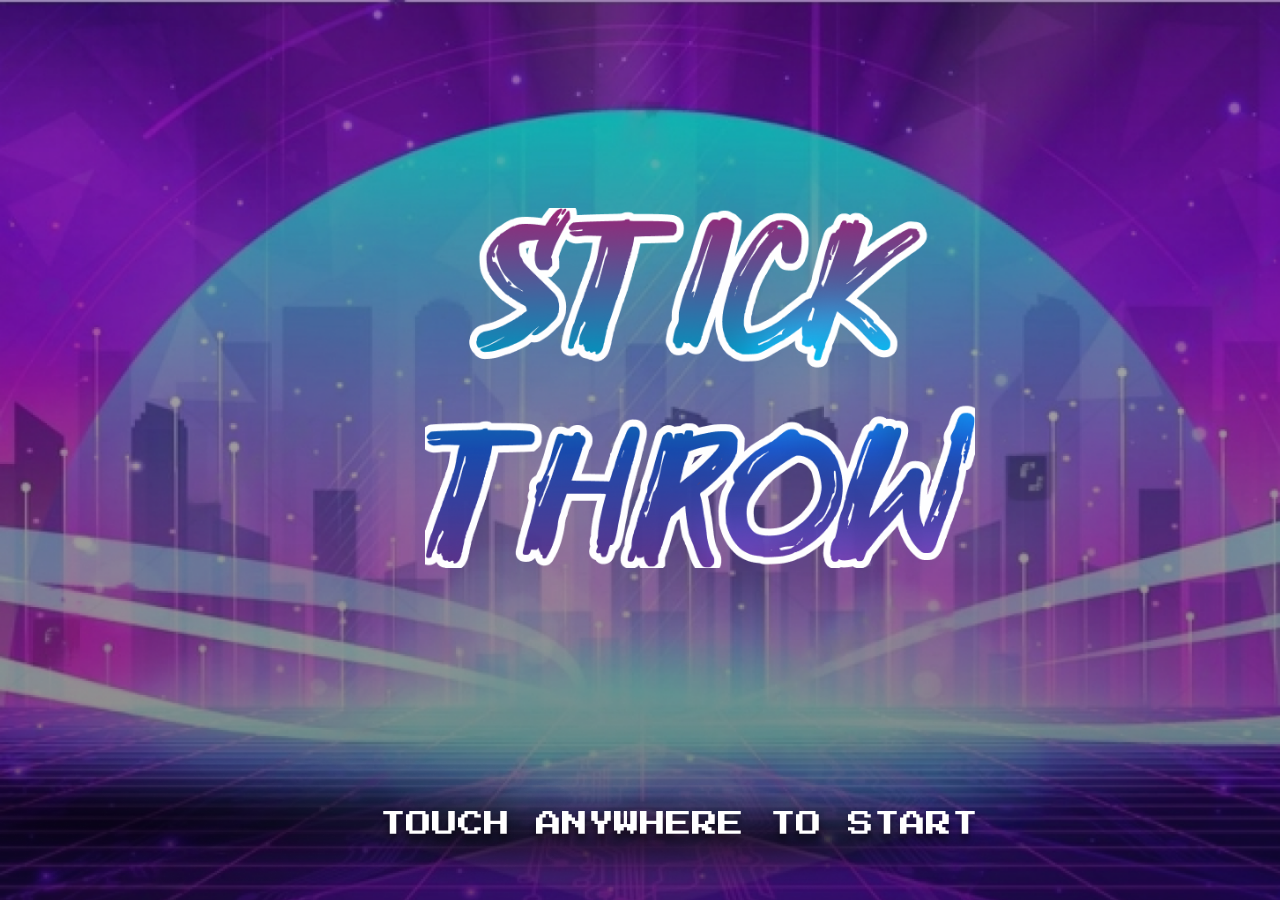
<file: index.html>
<!DOCTYPE html>
<html lang="en">
<head>
    <meta charset="UTF-8">
    <meta name="viewport" content="width=device-width, initial-scale=1.0">
    <title>start</title>
    <link rel="stylesheet" href="./first.css">
</head>
<body id="click">
<img id="logo" src="./assets/STICK THROW.png" alt="">
<img id="sh" src="./assets/Ellipse 1.png" alt="">
<img id="text" src="./assets/TOUCH ANYWHERE TO START.png" alt="">


</body>
<script src="./first.js"></script>
</html>
</file>
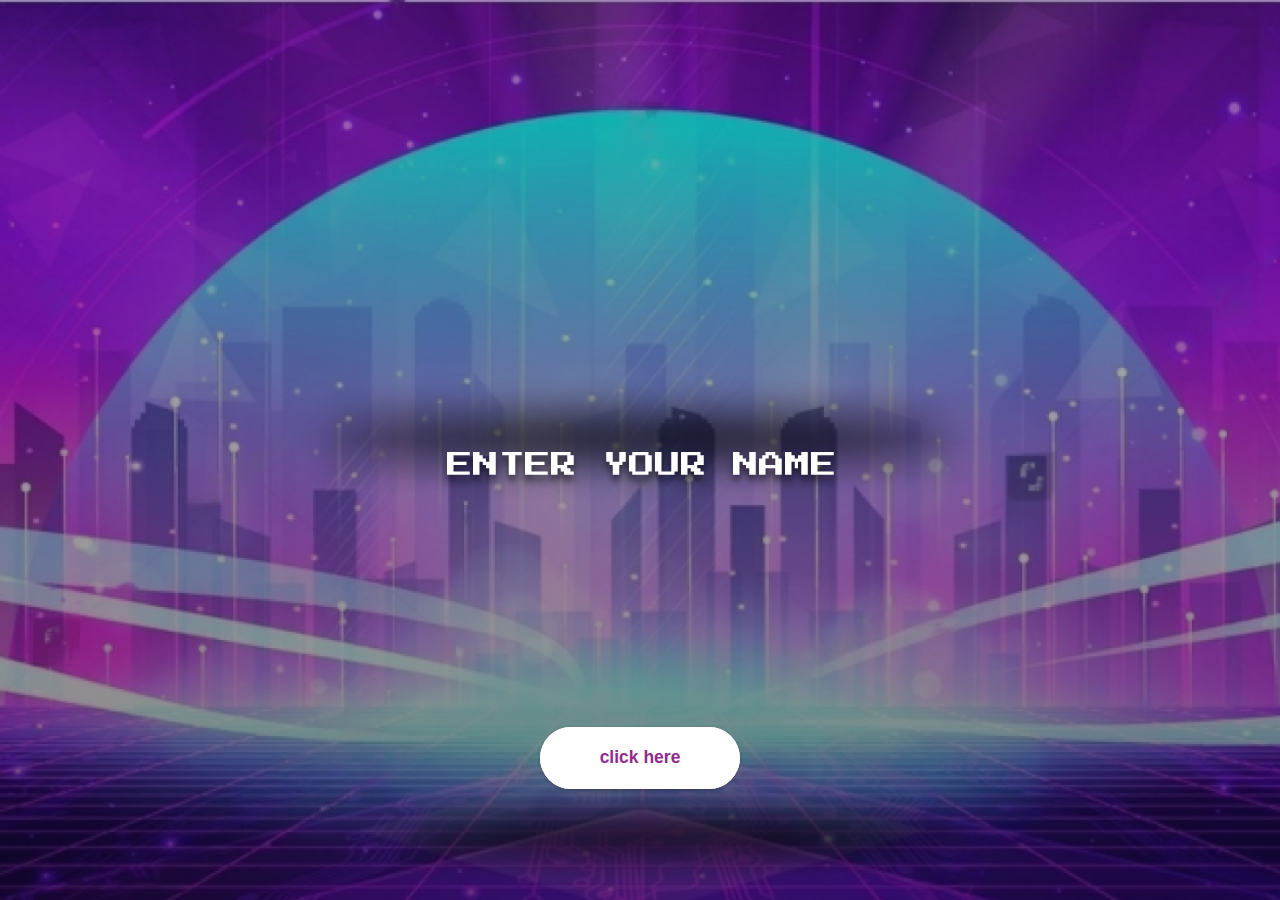
<file: name.html>
<!DOCTYPE html>
<html lang="en">
<head>
    <meta charset="UTF-8">
    <meta name="viewport" content="width=device-width, initial-scale=1.0">
    <title>name</title>
    <link rel="stylesheet" href="namce.css">
</head>
<body>
    <img id="sh" src="./assets/ENTER YOUR NAME.png" alt="">
    <img id="n" src="./assets/Ellipse 1.png" alt="">
    
    <input class="c-checkbox" type="checkbox" id="checkbox">
    <div class="c-formContainer">
        <form class="c-form" id="nameForm" >
            <input class="c-form__input" id="nameInput" placeholder="Enter" type="text" required>
            <label class="c-form__buttonLabel">
                <button class="c-form__button" type="button" id="submitBtn">Submit</button>
            </label>
            <label class="c-form__toggle" for="checkbox" data-title="click here"></label>
        </form>
    </div>
</body>
<script src="name.js"></script>
</html>
</file>
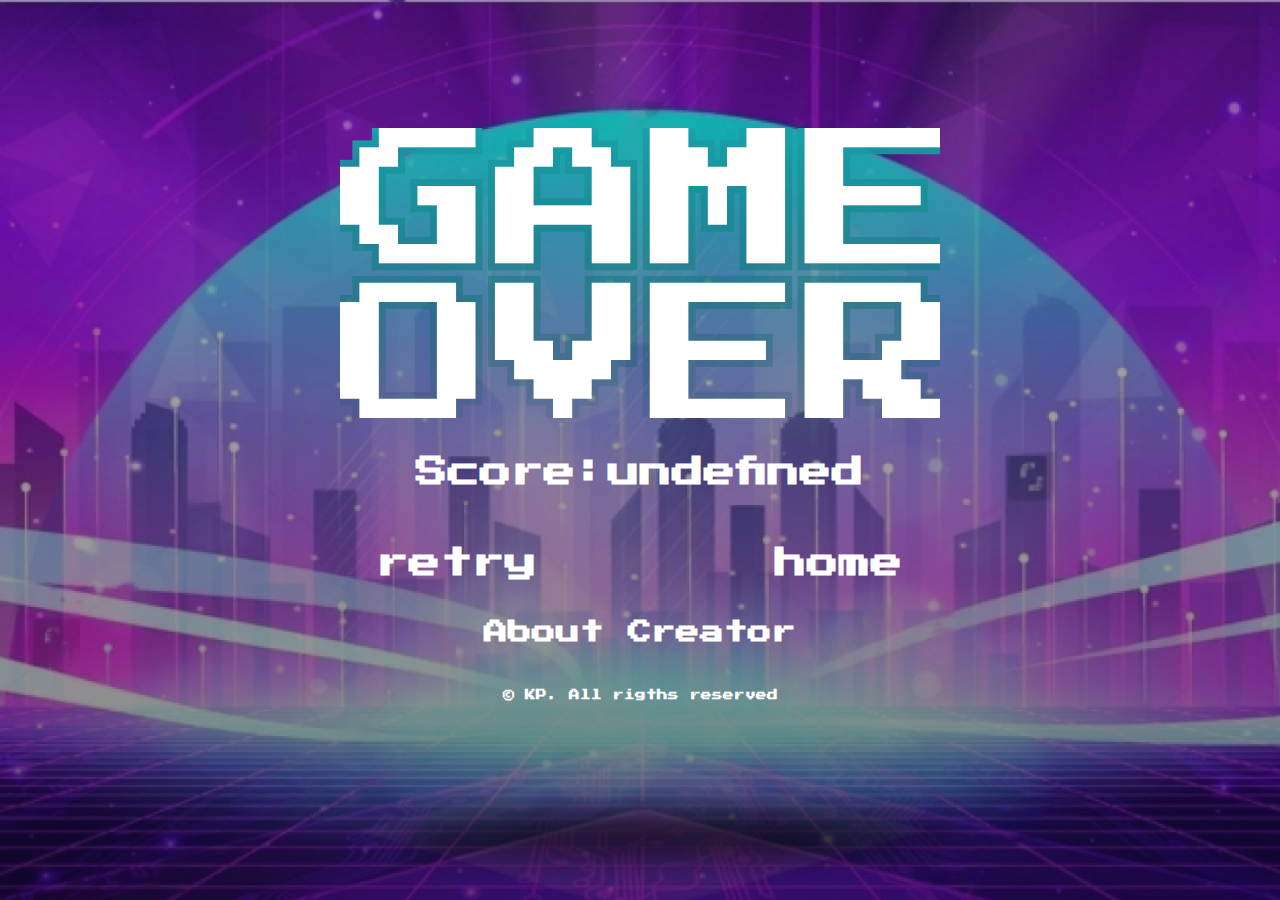
<file: over.html>
<!DOCTYPE html>
<html lang="en">
<head>
    <meta charset="UTF-8">
    <meta name="viewport" content="width=device-width, initial-scale=1.0">
    <title>over</title>

    

    <link rel="stylesheet" href="over.css">
</head>
<body>
    <div>
        <img id="go" src="./assets/GAME OVER.png" width="600px" alt="">

    </div>
    
    <br>
    <div class="score">
        <h1>Score:</h1>
        <h1 id="final"></h1> 
    </div>
    <br>
    <div id="retry">
        <h1 id="re">retry</h1>
        <h1 id="ho">home</h1>
        

    </div>
    <h2 id="ab">About Creator</h2>
    <h6>&#169; KP. All rigths reserved</h6>
    

    
</body>
<script src="./over.js"></script>
</html>
</file>
<file: first.css>
body{
    background-image: url(./assets/f.png);
    background-size: cover;
    
    background-repeat: no-repeat;
    overflow-y: hidden;
    box-sizing: border-box;

}
#logo{
    position: relative;
    left:33%;
    margin-bottom: 100px;
    margin-top: 200px;
    width: 550px;
}
#sh{
    position: relative;
    right:12%;
    bottom: -80px;
}
#text{
    position: relative;
    left:29%;

}
@media screen and (max-width: 720px) {
    body{
        background-size: cover;
    }
    
    #logo{
        position: relative;
        margin-left: 50px;
        width:200px;
        top:-87px
    }
    #text{
        position: relative;
        top: -209px;
        width:400px;

    }

}
</file>
<file: namce.css>
body {
    background-image: url(./assets/f.png);
    background-size: 100%;
    background-repeat: no-repeat;
    overflow-y: hidden;
    font-size: 10px; /* Change value to scale */
    font-family: Roboto, sans-serif;
     /* Use color value directly */

    margin: 0;
    display: grid;
    height: 100vh;
    place-items: center;
}
#sh{
    position: relative;
    top: 130%;
    
}

.c-checkbox {
    display: none;
}

.c-checkbox:checked + .c-formContainer .c-form {
    width: 37.5em;
}

.c-checkbox:checked + .c-formContainer .c-form__toggle {
    visibility: hidden;
    opacity: 0;
    transform: scale(0.7);
}

.c-checkbox:checked + .c-formContainer .c-form__input,
.c-checkbox:checked + .c-formContainer .c-form__buttonLabel {
    transition: 0.2s 0.1s;
    visibility: visible;
    opacity: 1;
    transform: scale(1);
}


.c-formContainer,
.c-form,
.c-form__toggle {
    width: 20em;
    height: 6.25em;
}

.c-formContainer {
    position: relative;
    font-weight: 700;
}

.c-form,
.c-form__toggle {
    position: absolute;
    border-radius: 6.25em;
    background-color: #ffffff; /* Use color value directly */
    transition: 0.2s;
}

.c-form {
    left: 50%;
    transform: translateX(-50%);
    padding: 0.625em;
    box-sizing: border-box;
    box-shadow: 0 0.125em 0.3125em rgba(0, 0, 0, 0.3);

    /* Position form inputs */
    display: flex;
    justify-content: center;
}

.c-form__toggle {
    color: #932A8E; /* Use color value directly */
    top: 0;
    cursor: pointer;
    z-index: 1;

    /* Position message */
    display: flex;
    align-items: center;
    justify-content: center;
}

.c-form__toggle::before {
    font-size: 1.75em;
    content: attr(data-title);
}

.c-form__input,
.c-form__button {
    font: inherit;
    border: 0;
    outline: 0;
    border-radius: 5em;
    box-sizing: border-box;
}

.c-form__input,
.c-form__buttonLabel {
    font-size: 1.75em;
    opacity: 0;
    visibility: hidden;
    transform: scale(0.7);
    transition: 0s;
}

.c-form__input {
    color: #501278; /* Use color value directly */
    height: 100%;
    width: 100%;
    padding: 0 0.714em;

    &::placeholder {
        color: currentColor;
    }

    &:required:valid {
        color: #932A8E; /* Use color value directly */
    }
}

.c-form__input:required:valid + .c-form__buttonLabel::before {
    pointer-events: initial;
}

.c-form__buttonLabel {
    color: #932A8E; /* Use color value directly */
    height: 100%;
    width: auto;

    /* Accepts click events */
    &::before {
        content: '';
        position: absolute;
        width: 100%;
        height: 100%;
        pointer-events: none;
        cursor: pointer;
    }
}

.c-form__button {
    color: inherit;
    padding: 0;
    height: 100%;
    width: 5em;
    background-color: #501278; /* Use color value directly */
}
</file>
<file: over.css>
@import url('https://fonts.googleapis.com/css2?family=Press+Start+2P&family=Roboto:wght@700&display=swap');
body{
    background-image: url(./assets/f.png);
    background-size: 100% ;
    background-repeat: no-repeat;
    overflow-y: hidden;
    display:flex ;
    align-items: center;
    justify-content: center;
    flex-direction: column;
    
    font-family: 'press start 2p';
    color:white
    

}
#go{
    position: relative;
    margin-top: 20%;
}
.score{
    display: flex;
    position: relative;
}

#retry{
    width: 1000px;
    display: flex;
    justify-content:space-evenly ;
}
h2:hover{
    color:black;
}
@media screen and (max-width: 720px) {
    img{
        width:200px;
    }
}
</file>
